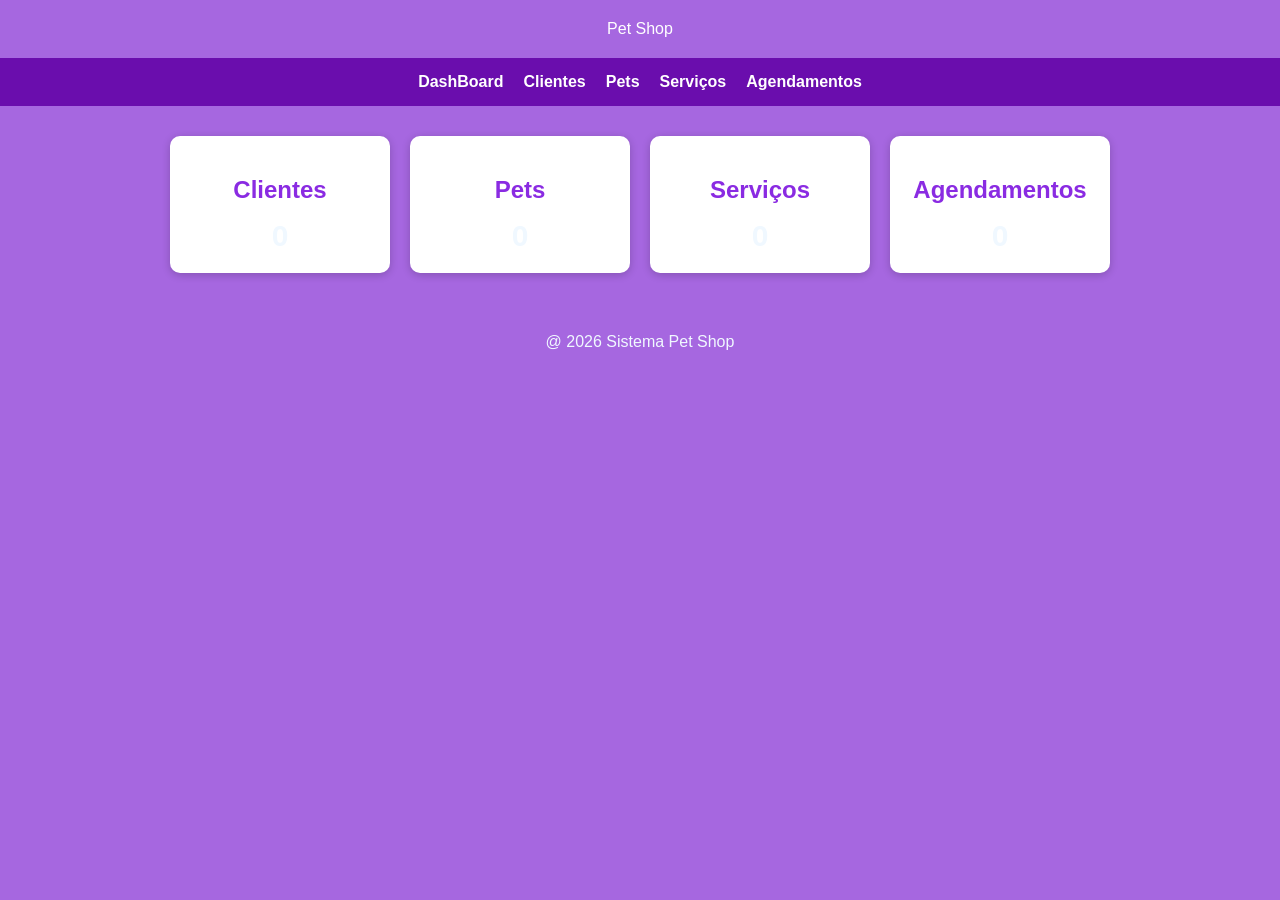
<file: index.html>
<!DOCTYPE html>
<html lang="pt-BR">
<head>
    <meta charset="UTF-8">
    <meta name="viewport" content="width=device-width, initial-scale=1.0">
    <title> Pet Shop </title>

    <link rel="stylesheet" href="style.css">
</head>
<body>
    <header> Pet Shop </header>

    <nav>

        <a href="index.html">DashBoard</a>
        <a href="clientes.html">Clientes</a>
        <a href="pets.html">Pets</a>
        <a href="servicos.html">Serviços</a>
        <a href="agendamentos.html">Agendamentos</a>
    </nav>

    <main>
        <section class="cards">

            <div class="card">
                <h2>Clientes</h2>
                <p id="totalClientes">0</p>
            </div>

            <div class="card">
                <h2>Pets</h2>
                <p id="totalPets">0</p>
            </div>

            <div class="card">
                <h2>Serviços</h2>
                <p id="totalServicos">0</p>
            </div>

            <div class="card">
                <h2>Agendamentos</h2>
                <p id="totalAgendamentos">0</p>
            </div>

    </section>
</main>

    <footer>
        <p>@ 2026 Sistema Pet Shop</p>
    </footer>
</body>

<script src="script.js"></script>
</html>
</file>
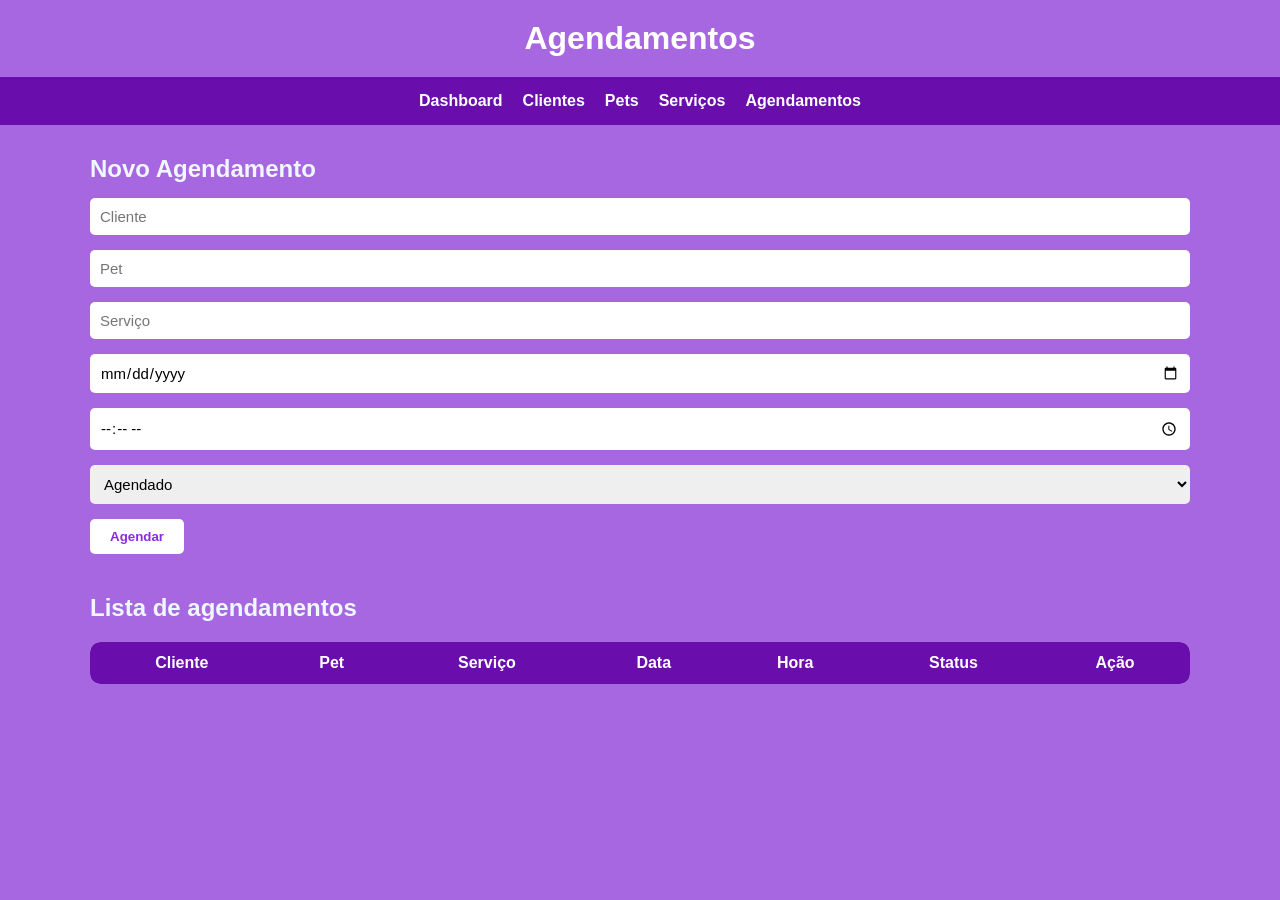
<file: agendamentos.html>
<!DOCTYPE html>
<html lang="pt-BR">
<head>
    <meta charset="UTF-8">
    <meta name="viewport" content="width=device-width, initial-scale=1.0">
    <title> Agendamentos </title>
    <link rel="stylesheet" href="style.css">
</head>

<body>

<header>

    <h1> Agendamentos </h1>

</header>

<nav>
    <a href="index.html">Dashboard</a>
    <a href="clientes.html">Clientes</a>
    <a href="pets.html">Pets</a>
    <a href="servicos.html">Serviços</a>
    <a href="agendamentos.html">Agendamentos</a>

</nav>

<main>

<h2>Novo Agendamento</h2>

<input type="text" id="cliente" placeholder="Cliente">

<input type="text" id="pet" placeholder="Pet">

<input type="text" id="servico" placeholder="Serviço">

<input type="date" id="data">

<input type="time" id="hora">

<select id="status">
    <option>Agendado</option>
    <option>Concluído</option>
    <option>Cancelado</option>
</select>

<button onclick="agendar()">

Agendar

</button>

<h2>Lista de agendamentos</h2>
<table>

<thead>

<tr>
    <th>Cliente</th>
    <th>Pet</th>
    <th>Serviço</th>
    <th>Data</th>
    <th>Hora</th>
    <th>Status</th>
    <th>Ação</th>

</tr>

</thead>

<tbody id="listaAgendamentos"></tbody>

</table>

</main>

<script src="agendamentos.js"></script>

</body>

</html>
</file>
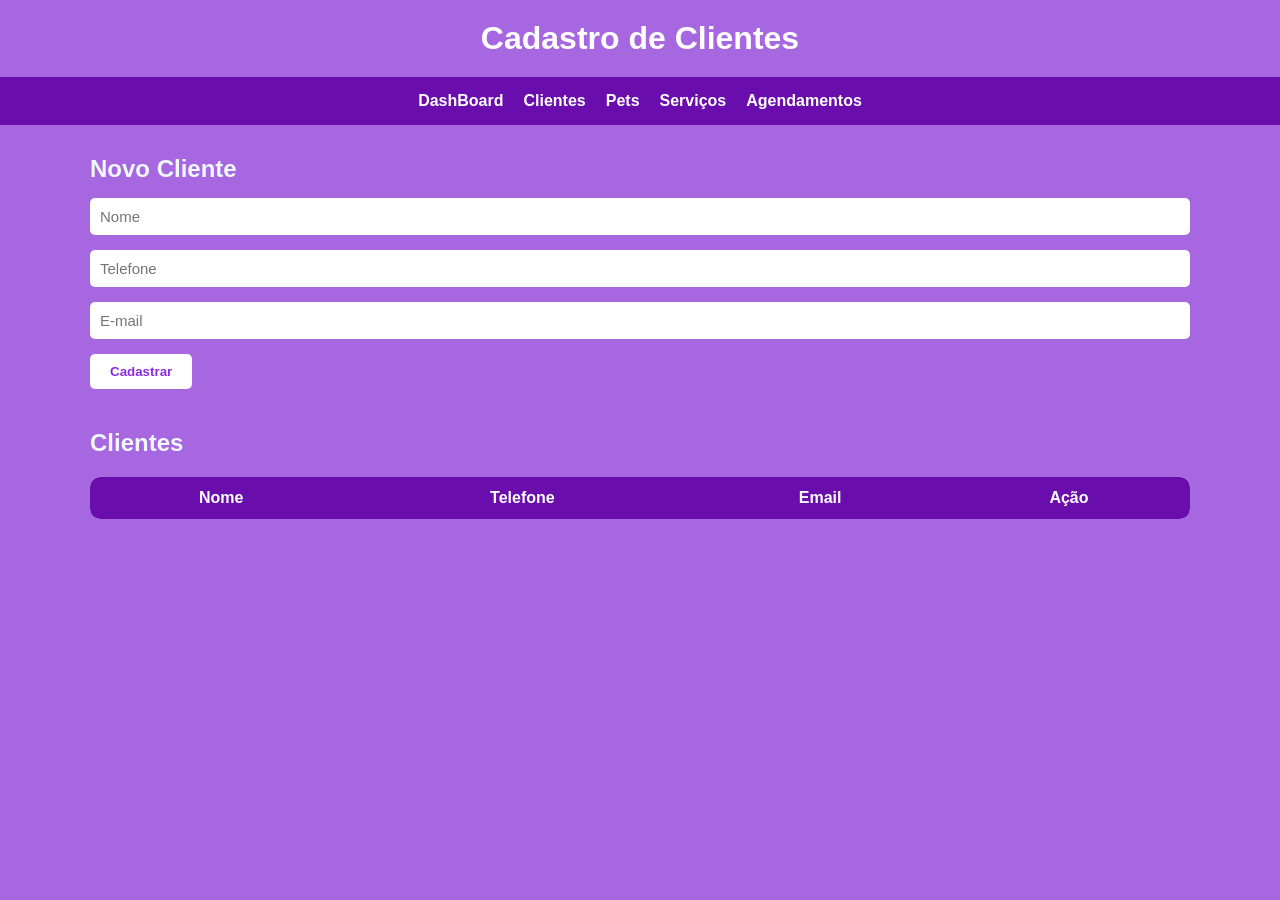
<file: clientes.html>
<!DOCTYPE html>
<html lang="pt-BR">
<head>
    <meta charset="UTF-8">
    <meta name="viewport" content="width=device-width, initial-scale=1.0">
    <title> Clientes </title>
    <link rel="stylesheet" href="style.css">
</head>
<body>

<header>
    <h1> Cadastro de Clientes </h1>
</header>
    
<nav>
    <a href="index.html">DashBoard</a>
    <a href="clientes.html">Clientes</a>
    <a href="pets.html">Pets</a>
    <a href="servicos.html">Serviços</a>
    <a href="agendamentos.html">Agendamentos</a>
</nav>

<main>
<h2> Novo Cliente </h2>

<input type="text" id="nome" placeholder="Nome">
<input type="text" id="telefone" placeholder="Telefone">
<input type="text" id="email" placeholder="E-mail">

<button onclick="cadastrarCliente()">Cadastrar</button>

<h2>Clientes</h2>

<table>
        
<thead>
<tr>
<th>Nome</th>
<th>Telefone</th>
<th>Email</th>
<th>Ação</th>
</tr>
</thead>

<tbody id="listaClientes"></tbody>

</table>

</main>

<script src="clientes.js"></script>

</body>
</html>
</file>
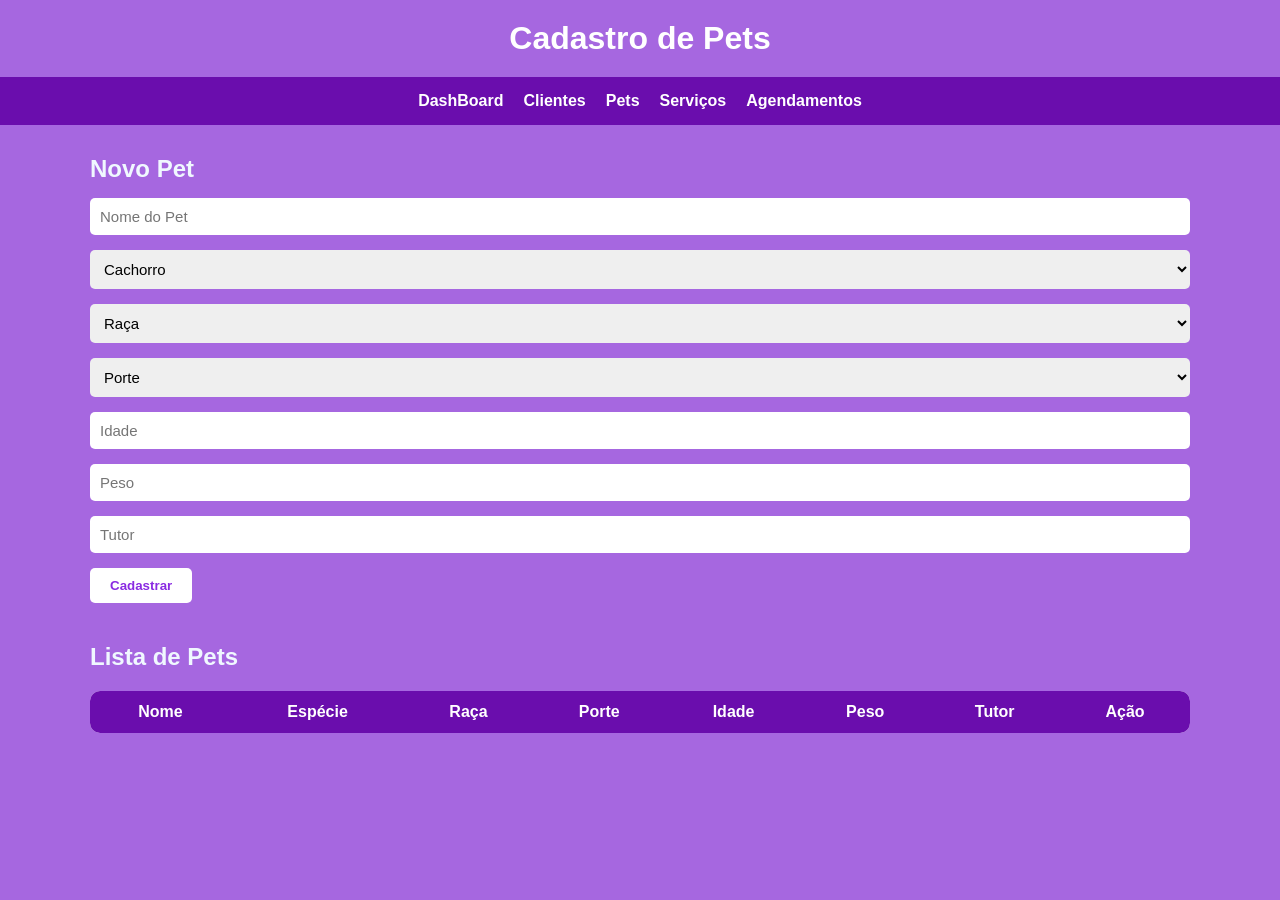
<file: pets.html>
<!DOCTYPE html>
<html lang="pt-BR">
<head>
    <meta charset="UTF-8">
    <meta name="viewport" content="width=device-width, initial-scale=1.0">
    <title>Pets</title>

    <link rel="stylesheet" href="style.css">
    
</head>
<body>
    <header> 
        <h1> Cadastro de Pets </h1>
    </header>

    <nav>
        <a href="index.html">DashBoard</a>
        <a href="clientes.html">Clientes</a>
        <a href="pets.html">Pets</a>
        <a href="servicos.html">Serviços</a>
        <a href="agendamentos.html">Agendamentos</a>
    </nav>

    <main>

        <h2>Novo Pet</h2>

        <input type="text" id="nomePet" placeholder="Nome do Pet">

        <select id="especie">
        <option>Cachorro</option>
        <option>Gato</option>
        <option>Pássaro</option>
        <option>Coelho</option>
        <option>Hamster</option>
        <option>Outros</option>
        </select>

        <select id="raca">
            <option value="">Raça</option>
            <option>SRD (Vira-lata)</option>
            <option>Shih Tzu</option>
            <option>Lhasa Apso</option>
            <option>Poodle</option>
            <option>Golden Retriever</option>
            <option>Labrador</option>
            <option>Yorkshire</option>
            <option>Spitz Alemão</option>
            <option>Bulldog Francês</option>
            <option>Pastor Alemão</option>
            <option>Border Collie</option>
            <option>Beagle</option>
            <option>Parsa</option>
            <option>Siamês</option>

        </select>

        <select id="porte">
            <option value="">Porte</option>
            <option>Pequeno</option>
            <option>Médio</option>
            <option>Grande</option>
        </select>

        <input type="number" id="idade" placeholder="Idade">

        <input type="number" id="peso" placeholder="Peso">

        <input type="text" id="tutor" placeholder="Tutor">

        <button onclick="cadastrarPet()">Cadastrar</button>

        <h2> Lista de Pets </h2>

        <table>
            <thead>
                <tr>
                    
                    <th>Nome</th>

                    <th>Espécie</th>

                    <th>Raça</th>

                    <th>Porte</th>

                    <th>Idade</th>

                    <th>Peso</th>

                    <th>Tutor</th>

                    <th>Ação</th>

                </tr>

            </thead>

            <tbody id="listaPets"></tbody>

        </table>

    </main>

    <script src="pets.js"></script>
</body>
</html>
</file>
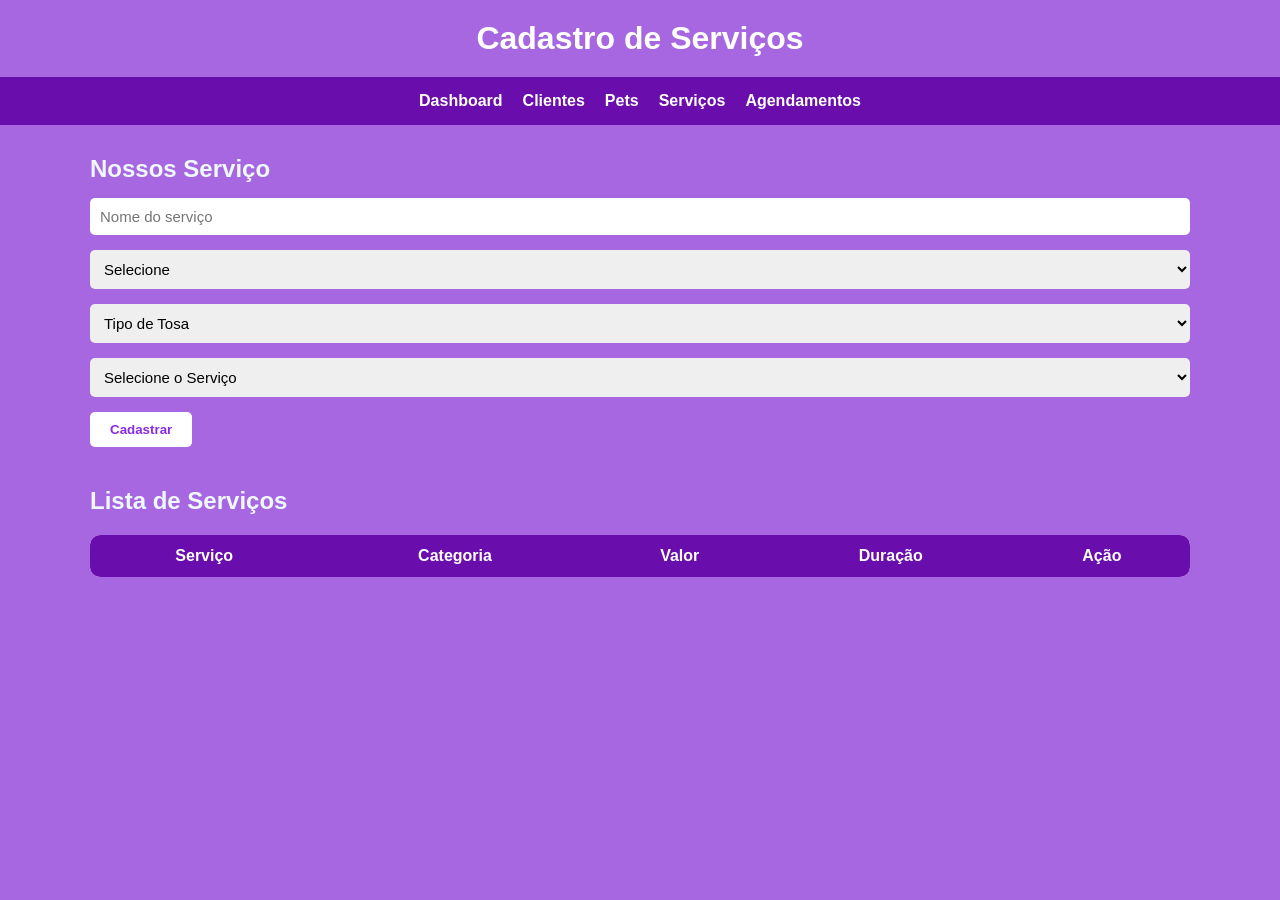
<file: servicos.html>
<!DOCTYPE html>
<html lang="pt-BR">
<head>
    <meta charset="UTF-8">
    <meta name="viewport" content="width=device-width, initial-scale=1.0">
    <title> Serviços </title>

     <link rel="stylesheet" href="style.css">

</head>

<body>
    
<header>

    <h1> Cadastro de Serviços </h1>

</header>

<nav>

    <a href="index.html">Dashboard</a>
    <a href="clientes.html">Clientes</a>
    <a href="pets.html">Pets</a>
    <a href="servicos.html">Serviços</a>
    <a href="agendamentos.html">Agendamentos</a>

</nav>

<main>

<h2> Nossos Serviço </h2>

<input
type="text"
id="nomeServico"
placeholder="Nome do serviço">

<select id="Categoria">
    <option value="">Selecione</option>
    <option>Banho</option>
    <option>Tosa</option>
    <option>Consulta Veterinária</option>
    <option>Vacinação</option>
    <option>Corte de Unhas</option>
    <option>Limpeza de Ouvidos</option>
</select>

<select id="tipoTosa">
    <option value="">Tipo de Tosa</option>
    <option>Não se aplica</option>
    <option>Tosa Higiênica</option>
    <option>Tosa Bebê</option>
    <option>Tosa na Máquina</option>
    <option>Tosa de Tesoura</option>
    <option>Tosa da Raça</option>
</select>

<select id="valorServico" required>

    <option value="">Selecione o Serviço</option>

    <option value="40">Banho - R$ 40,00</option>

    <option value="35">Tosa Higiênica - R$ 35,00</option>
    <option value="50">Tosa Bebê - R$ 50,00</option>
    <option value="60">Tosa na Máquina - R$ 60,00</option>
    <option value="80">Tosa de Tesoura - R$ 80,00</option>
    <option value="90">Tosa da Raça - R$ 90,00</option>

    <option value="120">Consulta Veterinária - R$ 120,00</option>

    <option value="80">Vacinação - R$ 80,00</option>

    <option value="20">Corte de Unhas - R$ 20,00</option>

    <option value="25">Limpeza de Ouvidos - R$ 25,00</option>

</select>

<button onclick="cadastrarServico()">

Cadastrar

</button>

<h2>Lista de Serviços</h2>

<table>

<thead>

<tr>

<th>Serviço</th>
<th>Categoria</th>
<th>Valor</th>
<th>Duração</th>
<th>Ação</th>

</tr>

</thead>

<tbody id="listaServicos"></tbody>

</table>

</main>

<script src="servicos.js"></script>

</body>

</html>
</file>
<file: style.css>
*{
    margin: 0;
    padding: 0;
    box-sizing: border-box;
    font-family: Arial, Helvetica, sans-serif;
}

body{
    background-color: rgb(166, 103, 224);
    color: aliceblue;
}

header {
    background-color: rgb(166, 103, 224);
    color: white;
    padding: 20px;
    text-align: center;
}

nav {
    background-color: #6a0dad;
    display: flex;
    justify-content: center;
    gap: 20px;
    padding: 15px;
}

nav a {
    color: white;
    text-decoration: none;
    font-weight: bold;
}

nav a:hover {
    text-decoration: underline;
}

main {
    width: 90%;
    max-width: 1100px;
    margin: 30px auto;
}

.cards {
    display: flex;
    justify-content: center;
    gap: 20px;
    flex-wrap: wrap;
}

.card {
    background-color: white;
    width: 220px;
    padding: 20px;
    border-radius: 10px;
    text-align: center;
    box-shadow: 0 2px 8px rgba(0,0,0,0.2);
}

.card h2{
    margin-bottom: 15px;
    color: blueviolet;
}

.card p {
    font-size: 30px;
    font-weight: bold;
}

footer {
    text-align: center;
    padding: 20px;
    margin-top: 40px;
}

/* Formulários */

main h2{
    margin: 20px 0 15px;
}

input,
select{
    width: 100%;
    padding: 10px;
    margin-bottom: 15px;
    border: none;
    border-radius: 5px;
    font-size: 15px;
}

button{
    background-color: white;
    color: blueviolet;
    border: none;
    padding: 10px 20px;
    border-radius: 5px;
    font-weight: bold;
    cursor: pointer;
    margin-bottom: 20px;
}

button:hover{
    background-color: white;
}

/* Tabelas */

table{
    width: 100%;
    border-collapse: collapse;
    margin-top: 20px;
    background-color: white;
    color: black;
    border-radius: 10px;
    overflow: hidden;
}

th{
    background-color: #6a0dad;
    color: white;
    padding: 12px;
}

td{
    padding: 12px;
    border-bottom: 1px solid white;
    text-align: center;
}

tr:nth-child(even){
    background-color: white;
}

td button{
    margin: 0 5px;
}
</file>
